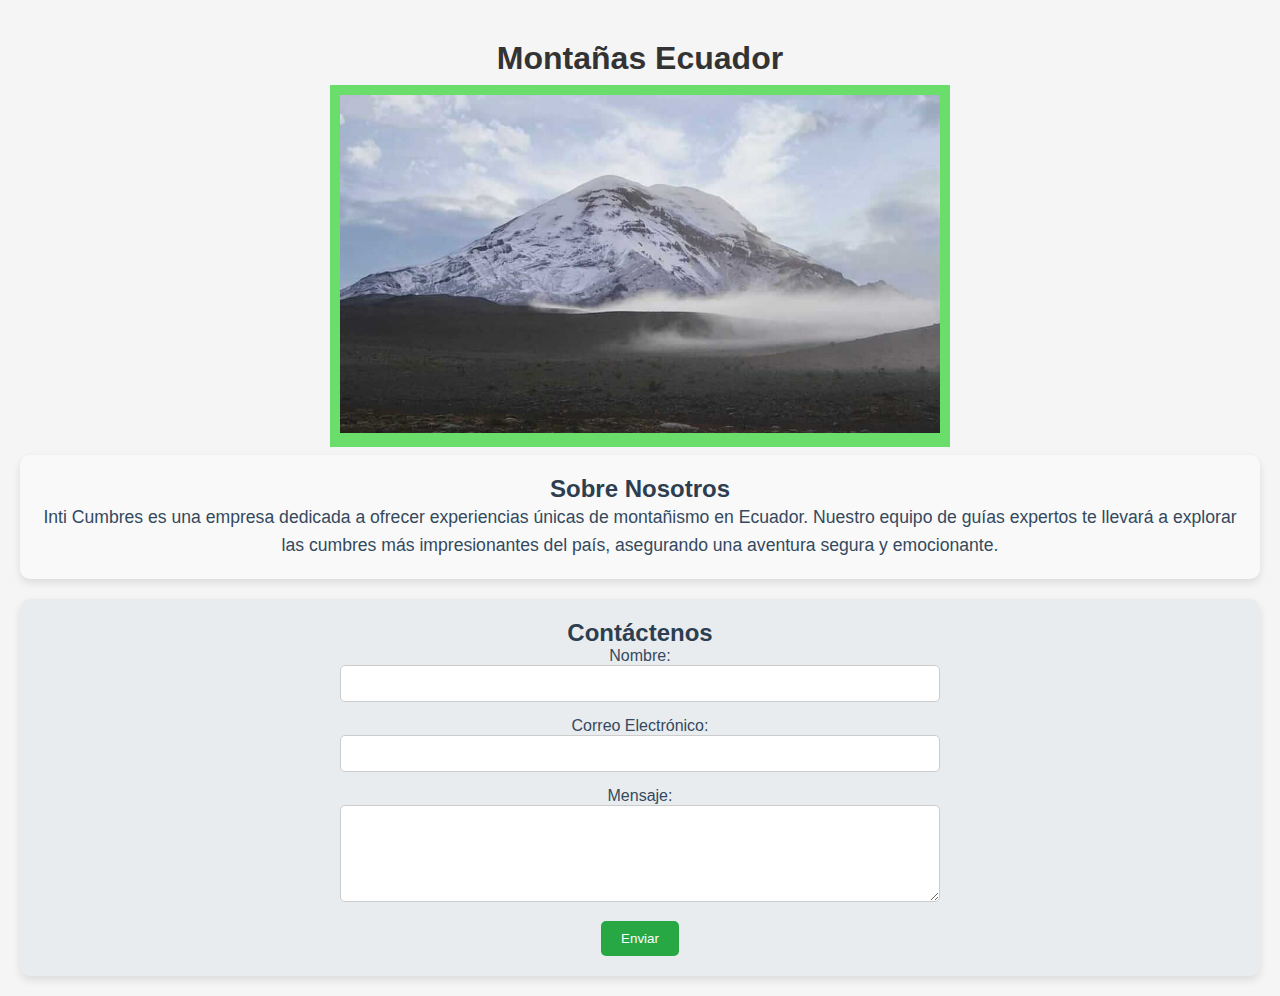
<file: mountainV2/templates2/index.html>
<!DOCTYPE html>
<html lang="es">
<head>
    <meta charset="UTF-8">
    <meta name="viewport" content="width=device-width, initial-scale=1.0">
    <title>Inti Cumbres</title>
    <link rel="stylesheet" href="../statics2/css/styles.css">
    <script defer src="../statics2/js/script2.js"></script>
</head>
<body>


    <!-- Contenido principal -->
    <main id="main-content">
        <h1 id="titulo">Montañas Ecuador</h1>
        <br>
        <div id="imagen-container" style="max-width: 600px; margin: auto; position: relative;">
            <div style="background-color: rgb(106, 221, 106); position: absolute; top: -10px; left: -10px; right: -10px; bottom: -10px; z-index: -1;"></div>
            <img src="../statics2/img/chimborazo.jpg" alt="Imagen de Montaña" style="width: 100%; position: relative;">
        </div>
        <br>
        <div style="text-align: center; padding: 20px; background-color: #f9f9f9; border-radius: 10px; box-shadow: 0 4px 8px rgba(0, 0, 0, 0.1);">
            <h2 style="color: #2c3e50;">Sobre Nosotros</h2>
            <p style="color: #34495e; font-size: 1.1em; line-height: 1.6;">
            Inti Cumbres es una empresa dedicada a ofrecer experiencias únicas de montañismo
            en Ecuador. Nuestro equipo de guías expertos te llevará a explorar las cumbres más 
            impresionantes del país, asegurando una aventura segura y emocionante.
            </p>
        </div>

        <!-- Sección de Contáctenos -->
        <section id="contacto" style="text-align: center; padding: 20px; background-color: #e9ecef; border-radius: 10px; box-shadow: 0 4px 8px rgba(0, 0, 0, 0.1); margin-top: 20px;">
            <h2 style="color: #2c3e50;">Contáctenos</h2>
            <form action="enviar_mensaje.php" method="post" style="max-width: 600px; margin: auto;">
            <div style="margin-bottom: 15px;">
                <label for="nombre" style="display: block; color: #34495e;">Nombre:</label>
                <input type="text" id="nombre" name="nombre" required style="width: 100%; padding: 10px; border: 1px solid #ccc; border-radius: 5px;">
            </div>
            <div style="margin-bottom: 15px;">
                <label for="email" style="display: block; color: #34495e;">Correo Electrónico:</label>
                <input type="email" id="email" name="email" required style="width: 100%; padding: 10px; border: 1px solid #ccc; border-radius: 5px;">
            </div>
            <div style="margin-bottom: 15px;">
                <label for="mensaje" style="display: block; color: #34495e;">Mensaje:</label>
                <textarea id="mensaje" name="mensaje" rows="5" required style="width: 100%; padding: 10px; border: 1px solid #ccc; border-radius: 5px;"></textarea>
            </div>
            <button type="submit" style="background-color: #28a745; color: white; padding: 10px 20px; border: none; border-radius: 5px; cursor: pointer;">Enviar</button>
            </form>
        </section>

        </main>

</body>
</html>
</file>
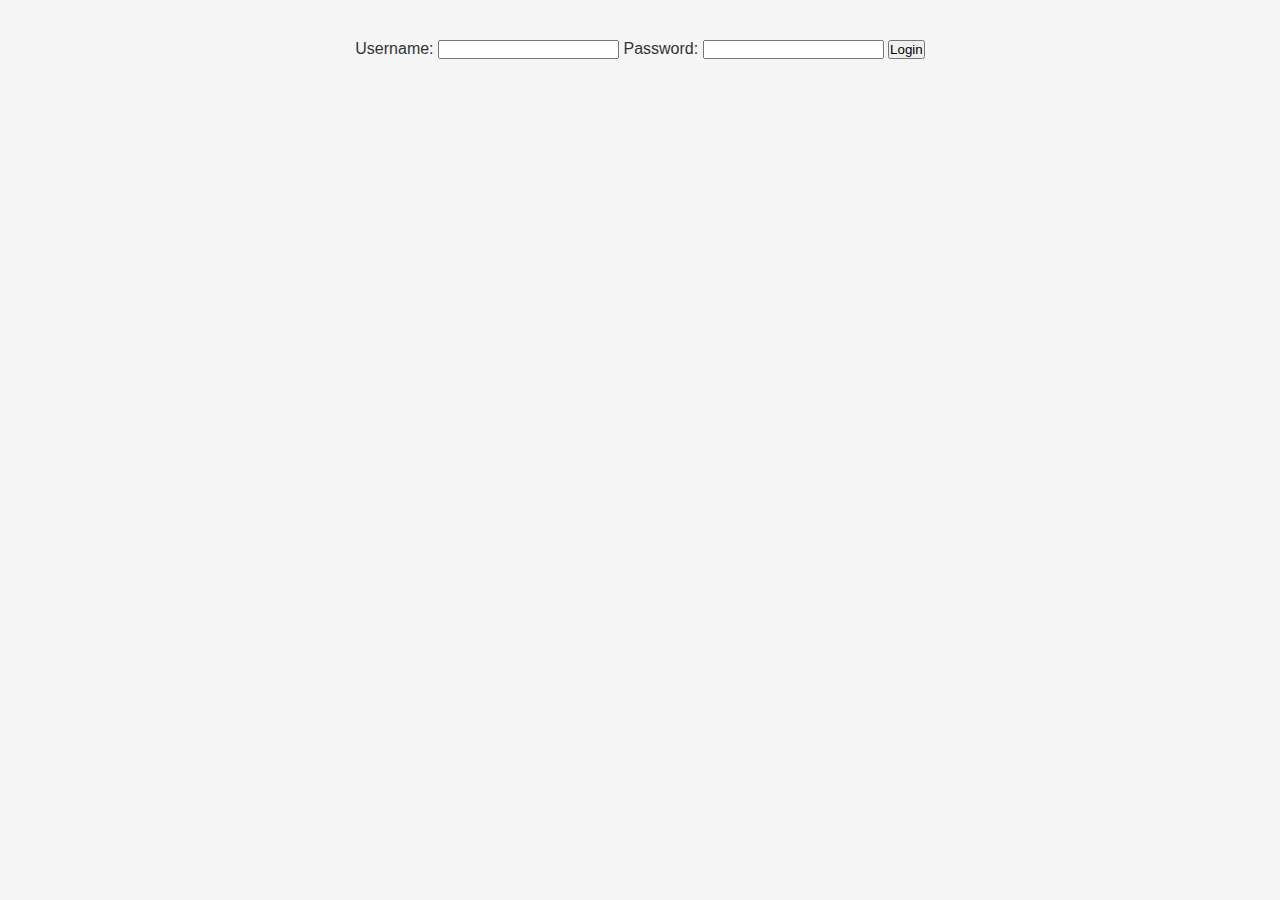
<file: mountainV2/templates2/login.html>
<!DOCTYPE html>
<html lang="en">
<head>
    <meta charset="UTF-8">
    <meta name="viewport" content="width=device-width, initial-scale=1.0">
    <link rel="stylesheet" href="../statics2/css/styles.css">
    <script src="../statics2/js/comentarios.js"></script>
    <title>login</title>
</head>
<body>
    <main id="main-content">
        <div class="login-container">
            <form id="formLogin">
                <label for="username">Username:</label>
                <input type="text" id="username" name="username" required>
                
                <label for="password">Password:</label>
                <input type="password" id="password" name="password" required>
                
                <button type="submit" id="buttonLogin">Login</button>
            </form>
        </div>
    </main>
</body>
</html>
</file>
<file: mountainV2/statics2/css/styles.css>
/* Reset básico */
* {
    margin: 0;
    padding: 0;
    box-sizing: border-box;
    font-family: Arial, sans-serif;
}

/* Estilos generales */
body {
    background-color: #f5f5f5;
    color: #333;
}

/* Encabezado */
#header {
    display: flex;
    justify-content: space-between;
    align-items: center;
    background-color: #7a9c42;
    padding: 15px 20px;
    color: white;
    font-size: 18px;
}

/* Título de la página */
.title {
    font-size: 24px;
    font-weight: bold;
}

/* Botón menú */
#menu-btn {
    background: none;
    border: none;
    font-size: 24px;
    cursor: pointer;
    color: white;
}

/* Contenedor de búsqueda */
#search-container {
    display: flex;
    align-items: center;
}

#search {
    padding: 5px;
    border: none;
    border-radius: 5px;
}

#search-btn {
    background: none;
    border: none;
    cursor: pointer;
    font-size: 18px;
    margin-left: 5px;
}

/* Menú lateral */
#menu-lateral {
    position: fixed;
    left: -250px;
    top: 0;
    width: 250px;
    height: 100vh;
    background-color: #7a9c42;
    padding: 20px;
    transition: left 0.3s ease-in-out;
    z-index: 1000;
}

#menu-lateral.active {
    left: 0;
}

#menu-list {
    list-style: none;
    margin-top: 20px;
}

#menu-list li {
    margin: 15px 0;
}

#menu-list a {
    text-decoration: none;
    color: white;
    font-size: 18px;
    display: block;
    padding: 8px;
}

#menu-list a:hover {
    background: rgba(255, 255, 255, 0.2);
}

/* Contenido principal */
#main-content {
    text-align: center;
    margin-top: 20px;
    padding: 20px;
}

/* Estilos para la sección de información */
.info-container {
    background: white;
    padding: 20px;
    margin: 20px auto;
    border-radius: 10px;
    box-shadow: 0px 4px 8px rgba(0, 0, 0, 0.1);
    width: 80%;
    max-width: 800px;
}

.mountain-title {
    font-size: 28px;
    color: #333;
}

/* Imagen */
.image-box {
    display: flex;
    justify-content: center;
    margin-top: 15px;
}

#mountainImage {
    border: 5px solid #5a7d38;
    max-width: 90%;
    height: auto;
    border-radius: 10px;
}

/* Lista de detalles */
.detalle-lista {
    list-style: none;
    text-align: left;
    padding-left: 10px;
    font-size: 18px;
    line-height: 2;
}

/* Sección de comentarios */
.comentarios-table {
    width: 100%;
    border-collapse: collapse;
    margin-top: 15px;
}

.comentarios-table th, .comentarios-table td {
    padding: 10px;
    border: 1px solid #ddd;
    text-align: center;
}

.comentarios-table th {
    background-color: #7a9c42;
    color: white;
}

.comentarios-table tbody tr:nth-child(even) {
    background-color: #f9f9f9;
}
</file>
